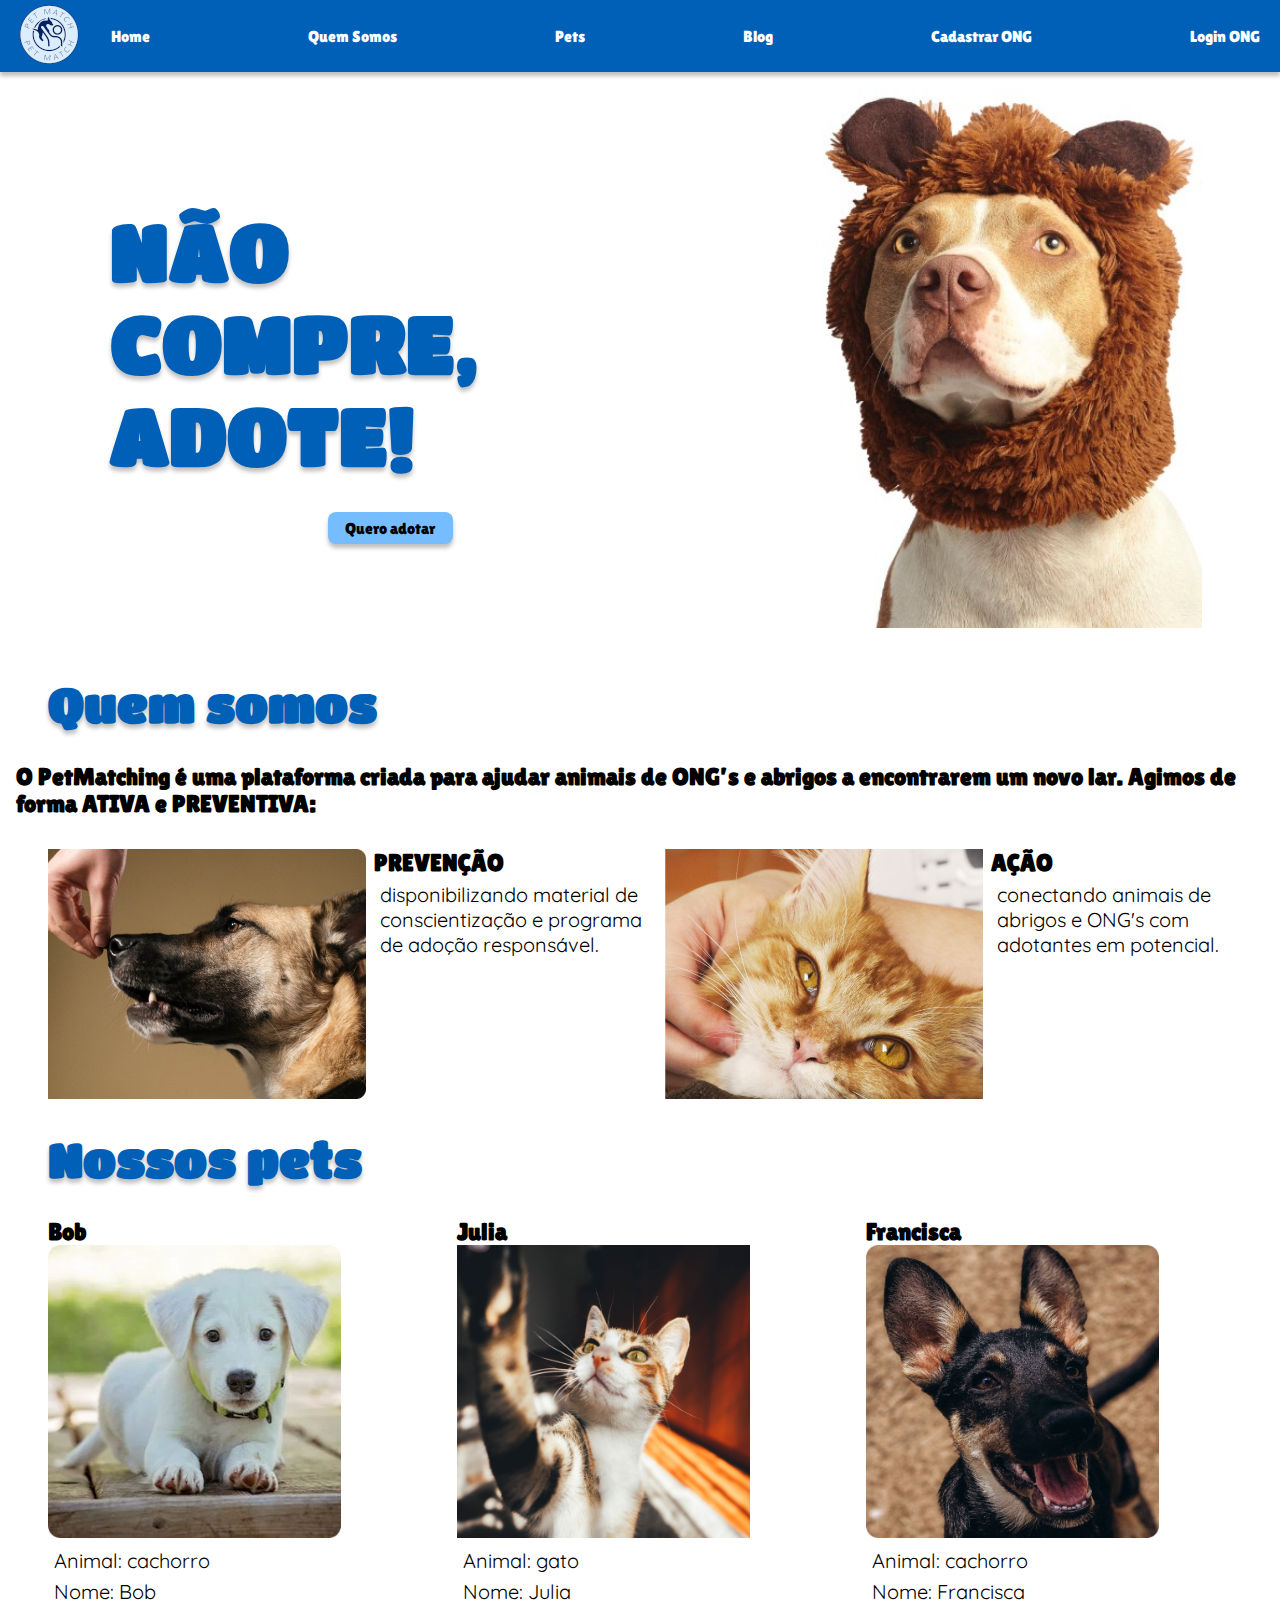
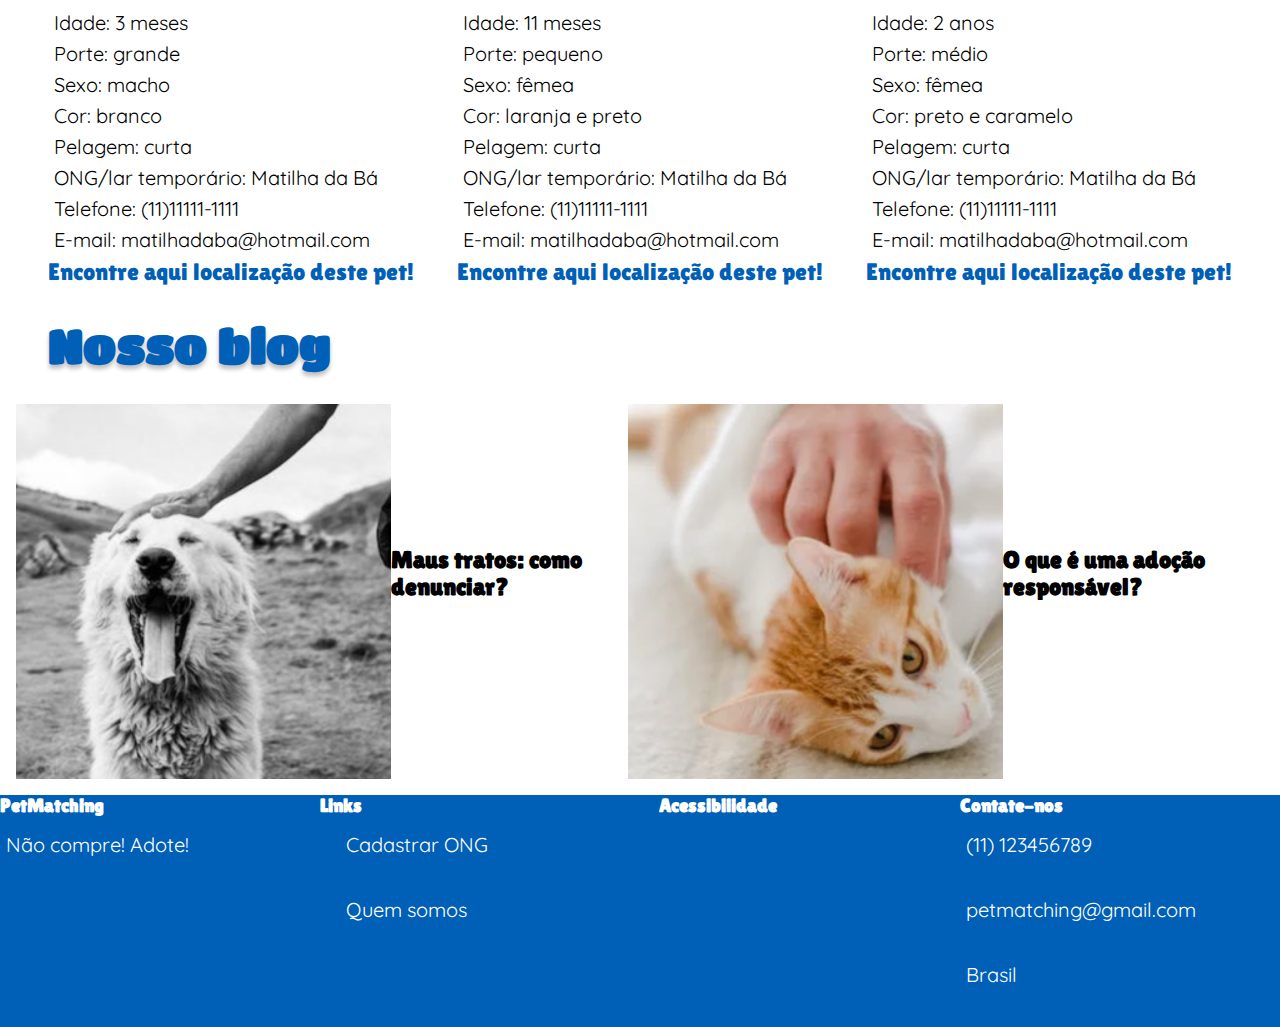
<file: index.html>
<!DOCTYPE html>
<html lang="pt-BR">

<head>
    <meta charset="UTF-8">
     <meta name="viewport" content="width=device-width, initial-scale=1.0">
     <meta name="description" content="Adote ou seja uma ONG parceira">
    <title>PetMatch!</title>
    <link rel="stylesheet" type="text/css" href="styles.css">
</head>
<body>
    <header></header>
    <main> 
        <section id="home">
            <section class="cabecalho">
                    <a href="index.html"><img src="img/logo-menor.png" alt="logo Petmatching"></a>
                <nav class="cabecalho-menu">
                    <a class=cabecalho-menu-item href="#home">Home</a>
                    <a class=cabecalho-menu-item href="#quem_somos">Quem Somos</a>
                    <a class=cabecalho-menu-item href="#pets">Pets</a>
                    <a class=cabecalho-menu-item href="blog.html">Blog</a>
                    <a class=cabecalho-menu-item href="cadastro ong.html">Cadastrar ONG</a>
                    <a class=cabecalho-menu-item href="login.html">Login ONG</a>
                </nav>
            </section>
            <section class="conteudo_inicial">
                <div class="conteudo_inicial_box">
                    <h1 class="conteudo_inicial_titulo">NÃO COMPRE, ADOTE!</H1>
                    <a class="conteudo_inicial_botao" href="#pets">Quero adotar</a>
                </div>
                <img class="imagem" src="img/background_home2.jpg" alt="Imagem de cachorro">
            </section>
        </section>
        <section id="quem_somos">
            <h1>Quem somos</h1>
            <h2>O PetMatching é uma plataforma criada para ajudar animais de ONG’s e abrigos a encontrarem um novo lar. Agimos de forma ATIVA e PREVENTIVA:</h2>
            <section class="quem_somos_conteudo">
                <img class="imagem" src="img/img3 dog_quemsomos.png" alt="Imagem de um cachorro com pelagem de cor preta e bege, e uma mão humana em seu focinho.">
                <div class="quem_somos_prevencao">
                    <h2>PREVENÇÃO</h2>
                    <p>disponibilizando material de conscientização e programa de adoção responsável.</p>
                </div>
                    <img class="imagem" src="img/img2 cat_quemsomos.png" alt="Imagem de um gato de pelagem laranja, recebendo carinho de um humano.">
                <div class="quem_somos_cao">
                    <h2>AÇÃO</h2>
                    <p>conectando animais de abrigos e ONG's com adotantes em potencial.</p>
                </div>
            </section>
        </section>

        <section id="pets">
            <h1>Nossos pets</h1>
            <section class="pets_conteudo">
                <div class="Bob">
                    <h2>Bob</h2>
                    <img class="imagem_pets" src="img/img4 bob_queroadotar.png" alt="Imagem de um cachorro filhote de pelagem branca e coleira verde.">
                    <ul>
                        <li>Animal: cachorro</li>
                        <li>Nome: Bob</li>
                        <li>Idade: 3 meses</li>
                        <li>Porte: grande</li>
                        <li>Sexo: macho</li>
                        <li>Cor: branco</li>
                        <li>Pelagem: curta</li>
                        <li>ONG/lar temporário: Matilha da Bá</li>
                        <li>Telefone: (11)11111-1111</li>
                        <li>E-mail: matilhadaba@hotmail.com</li>
                    </ul>
                    <div class="localizacao_item">
                        <a href="localizacao.html" class="localizacao_link">Encontre aqui localização deste pet!</a>
                    </div>
                </div>
                <div class="Julia">
                    <h2>Julia</h2>
                    <img class="imagem_pets" src="img/img5 julia_queroadotar.png" alt="Imagem de uma gata de pelagem branca, preta e marrom, e olhos verdes.">
                    <ul>
                        <li>Animal: gato</li>
                        <li>Nome: Julia</li>
                        <li>Idade: 11 meses</li>
                        <li>Porte: pequeno</li>
                        <li>Sexo: fêmea</li>
                        <li>Cor: laranja e preto</li>
                        <li>Pelagem: curta</li>
                        <li>ONG/lar temporário: Matilha da Bá</li>
                        <li>Telefone: (11)11111-1111</li>
                        <li>E-mail: matilhadaba@hotmail.com</li>
                    </ul>
                    <div class="localizacao_item">
                        <a href="localizacao.html" class="localizacao_link">Encontre aqui localização deste pet!</a>
                    </div>
                </div>
                <div class="Francisca">
                    <h2>Francisca</h2>
                    <img class="imagem_pets" src="img/img6 francisca_queroadotar.png" alt="Imagem de uma cadela filhote, de pelagem preta e marrom.">
                    <ul>
                        <li>Animal: cachorro</li>
                        <li>Nome: Francisca</li>
                        <li>Idade: 2 anos</li>
                        <li>Porte: médio</li>
                        <li>Sexo: fêmea</li>
                        <li>Cor: preto e caramelo</li>
                        <li>Pelagem: curta</li>
                        <li>ONG/lar temporário: Matilha da Bá</li>
                        <li>Telefone: (11)11111-1111</li>
                        <li>E-mail: matilhadaba@hotmail.com</li>
                    </ul>
                    <div class="localizacao_item">
                        <a href="localizacao.html" class="localizacao_link">Encontre aqui localização deste pet!</a>
                    </div>
                </div>
            </section>
        </section>

        <section id="blog">
            <h1>Nosso blog</h1>
            <section class="blog_conteudo">
                <img class="imagem" src="img/img7 dog_nossoblog.png" alt="Imagem em preto e branco de um cachorro da raça labrador, recebendo carinho de um humano.">
                <div class="blog_conteudo_box1">
                    <h2>Maus tratos: como denunciar?</h2>
                    <br>
                    <a href="" class="leia_mais">Leia mais</a>
                </div>
                    <img class="imagem" src="img/img8 cat_nossoblog.png" alt="Imagem de um gato branco e laranja, recebendo carinho de um humano.">
                <div class="blog_conteudo_box2">
                    <h2>O que é uma adoção responsável?</h2>
                    <br>
                    <a href="" class="leia_mais">Leia mais</a>
                </div>
            </section>
        </section>
    </main>
    <footer>
         <div class = "container">
            <!-- primeira coluna-->
            <ul>
                <h3>PetMatching</h3>
                <p> Não compre! Adote!</p>
            </ul>
            
            <!-- segunda coluna-->
            <ul>
                <h3>Links</h3>
                <p><a href="cadastro ong.html">Cadastrar ONG</a><p>
                <p><a href="login.html">Quem somos</a></p>

            </ul>
            
            <!-- terceira coluna-->
            <ul>
                <h3><a href=acessibilidade.html>Acessibilidade</a></h3>
                
            </ul>

            <!-- quarta coluna-->
            <ul>
                <h3>Contate-nos</h3>
                <p> (11) 123456789 </p>
                <p> petmatching@gmail.com</p>
                <p> Brasil</p>
            </ul>            
            </div>
    </footer>
</body>
</html>
</file>
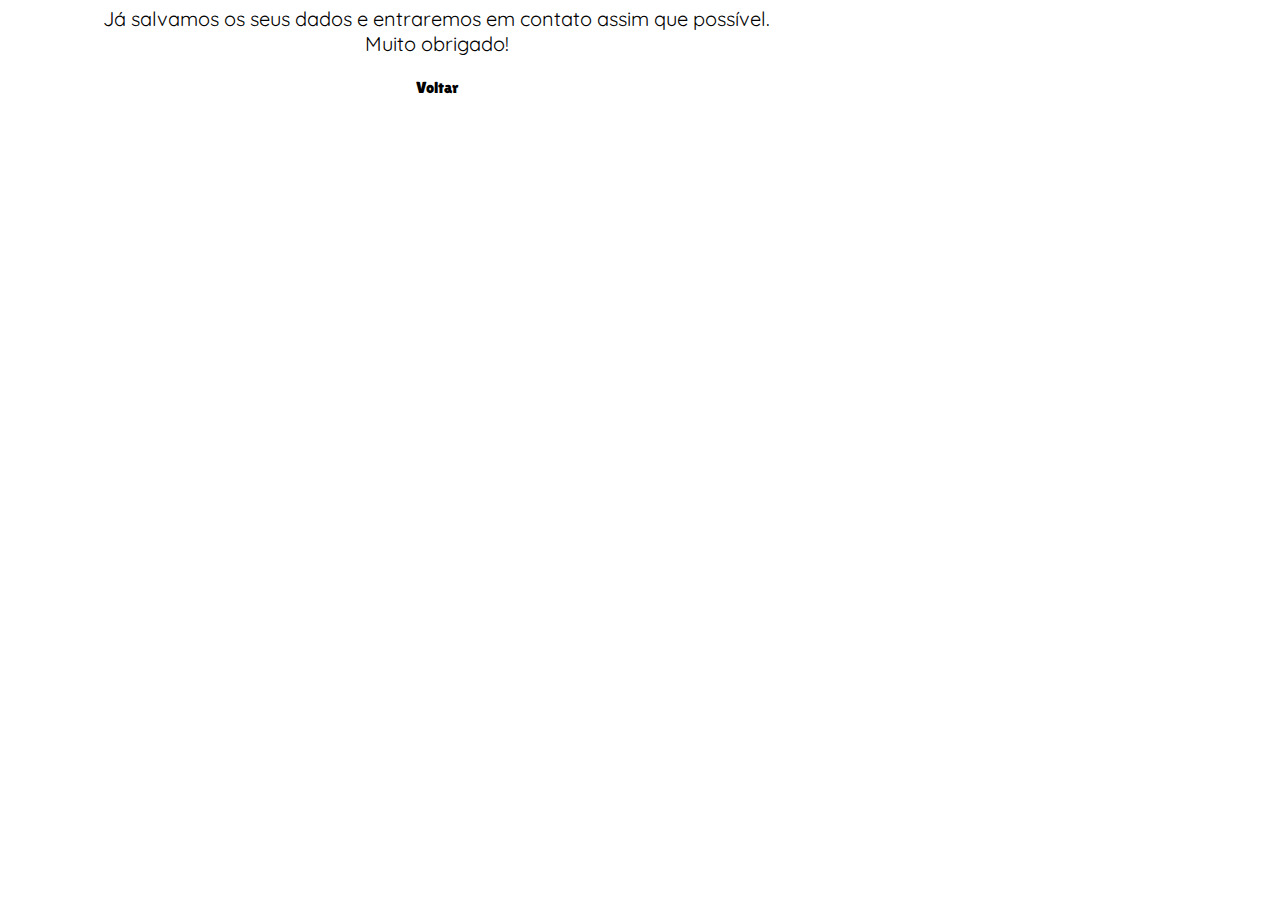
<file: cadastro ong enviado.html>
<!DOCTYPE html>
<html lang="pt-br">
<head>
    <meta charset="UTF-8">
    <meta http-equiv="X-UA-Compatible" content="IE=edge">
    <meta name="viewport" content="width=device-width, initial-scale=1.0">
    <title>Petmatching - Cadastro ONG enviado</title>
    <link rel="stylesheet" href="styles.css">
</head>
<body>
    <header></header>
    <main class = "confirmacao_ong">
        <section class="confirmacao_ong_conteudo">
            <p>Já salvamos os seus dados e entraremos em contato assim que possível.<br>
                Muito obrigado!</p>
            <a class="botao_voltar" href="index.html" class="voltar">Voltar</a>
        </section>
    </main>
    <footer></footer> 
</body>
</html>
</file>
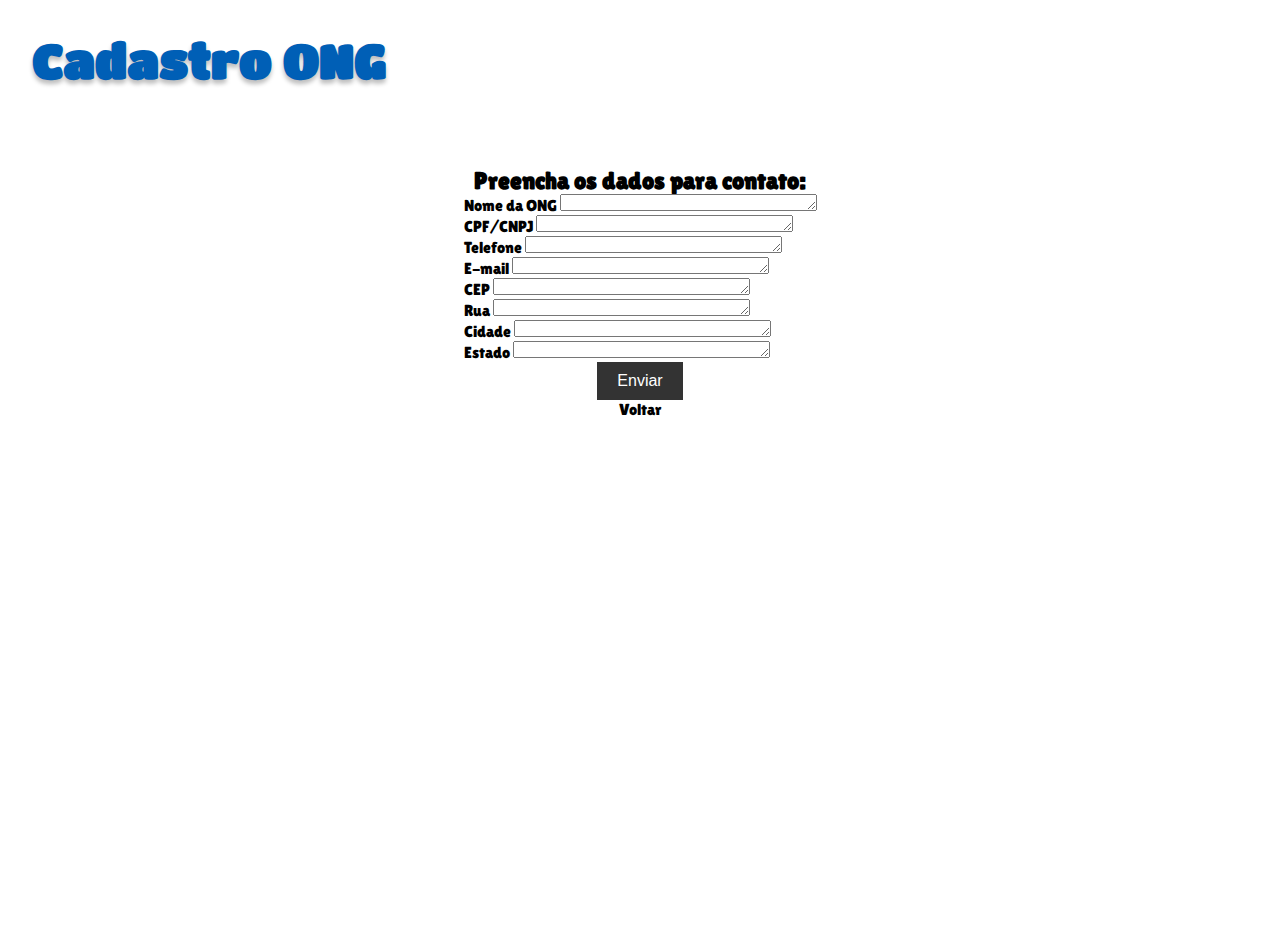
<file: cadastro ong.html>
<!DOCTYPE html>
<html lang="pt-br">
<head>
    <meta charset="UTF-8">
    <meta http-equiv="X-UA-Compatible" content="IE=edge">
    <meta name="viewport" content="width=device-width, initial-scale=1.0">
    <title>Petmatching - Cadastro ONG</title>
    <link rel="stylesheet" href="styles.css">
</head>
<body>
    <header></header>
    <main>
        <section class="cadastro_ong">
            <h1>Cadastro ONG</h1>
                <section class = "cadastro_ong_conteudo">
                    <h2>Preencha os dados para contato:</h2>
                    <form  action="">
                        <label for="">Nome da ONG </label><textarea name="nomeOng" id="" cols="30" rows="1" ></textarea><br>
                        <label for="">CPF/CNPJ </label><textarea name="cpf/cnpj" id="" cols="30" rows="1" ></textarea><br>
                        <label for="">Telefone </label><textarea name="telefone" id="" cols="30" rows="1"></textarea><br>
                        <label for="">E-mail </label><textarea name="e-mail" id="" cols="30" rows="1"></textarea><br>
                        <label for="">CEP </label><textarea name="cep" id="" cols="30" rows="1"></textarea><br>
                        <label for="">Rua </label><textarea name="rua" id="" cols="30" rows="1"></textarea><br>
                        <label for="">Cidade </label><textarea name="cidade" id="" cols="30" rows="1"></textarea><br>
                        <label for="">Estado </label><textarea name="estado" id="" cols="30" rows="1"></textarea><br>
                    </form>
                    <button type="submit" onclick="">Enviar</button>
                    <a class="botao_voltar" href="index.html">Voltar</a>
                </section>
        </section>
    </main>
    <footer></footer> 
</body>
</html>
</file>
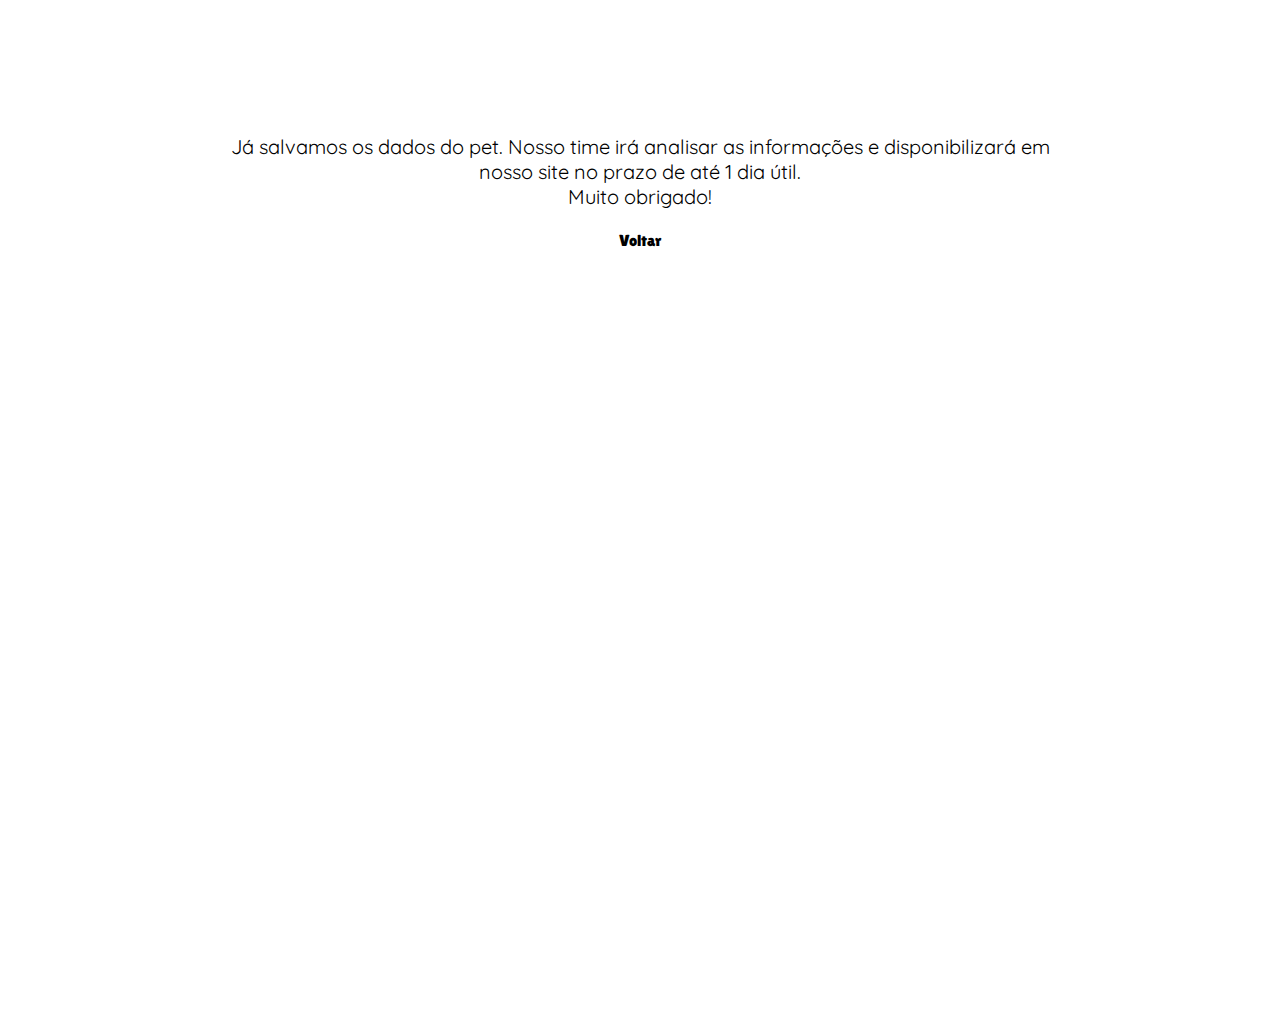
<file: cadastro pet enviado.html>
<!DOCTYPE html>
<html lang="pt-br">
<head>
    <meta charset="UTF-8">
    <meta http-equiv="X-UA-Compatible" content="IE=edge">
    <meta name="viewport" content="width=device-width, initial-scale=1.0">
    <title>Petmatching - Cadastro Pet enviado</title>
    <link rel="stylesheet" href="styles.css">
</head>
<body>
    <header></header>
    <main class = "confirmacao_pet">
        <section class="confirmacao_pet_conteudo">
            <p>Já salvamos os dados do pet. Nosso time irá analisar as informações e disponibilizará em nosso site no prazo de até 1 dia útil.<br>
            Muito obrigado!</p>
            <a class="botao_voltar" href="index.html" class="voltar">Voltar</a>
        </section>
    </main>
    <footer></footer> 
</body>
</html>
</file>
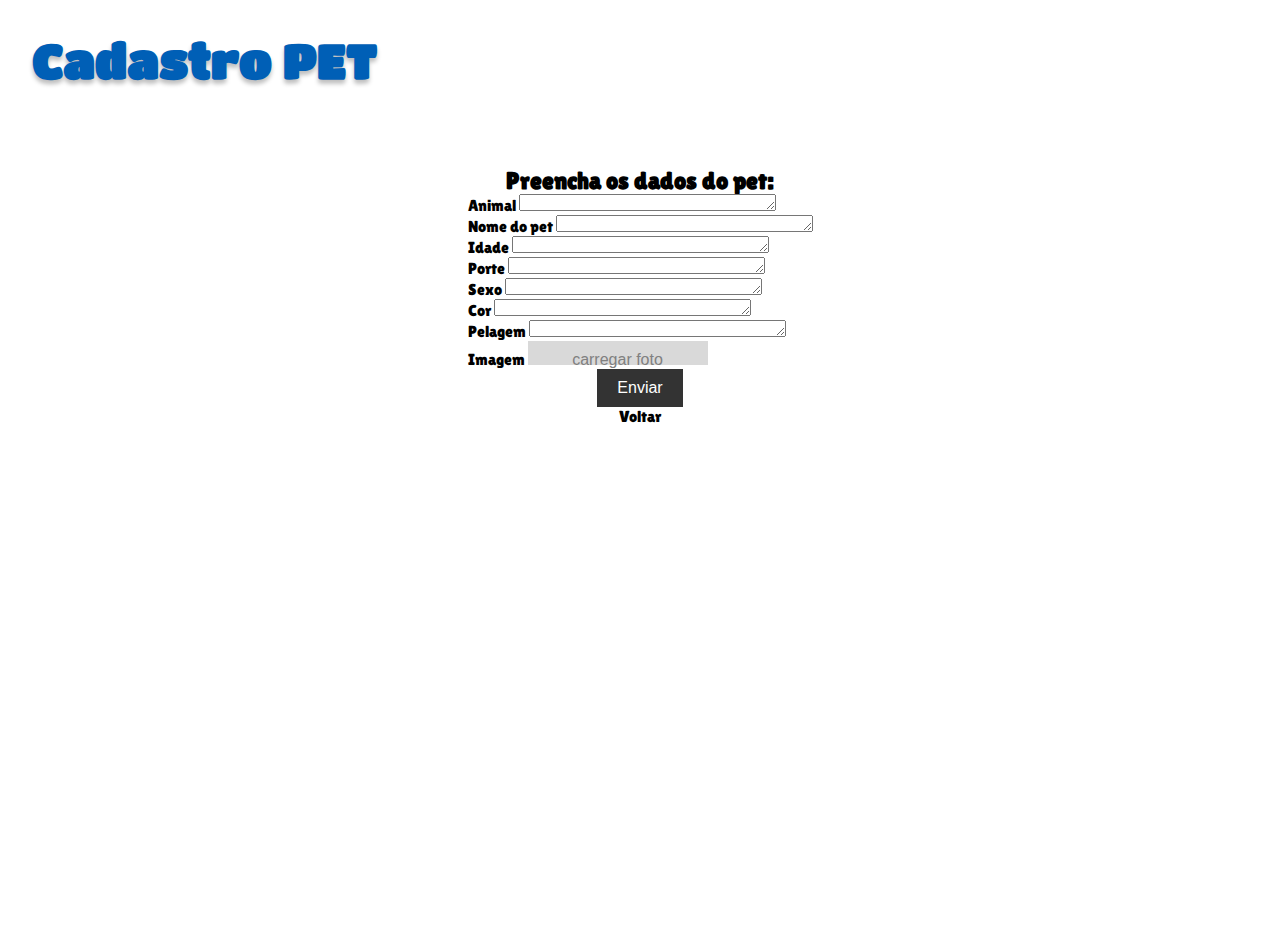
<file: cadastro pet.html>
<!DOCTYPE html>
<html lang="pt-br">
<head>
    <meta charset="UTF-8">
    <meta http-equiv="X-UA-Compatible" content="IE=edge">
    <meta name="viewport" content="width=device-width, initial-scale=1.0">
    <title>Petmatching - Cadastro PET</title>
    <link rel="stylesheet" href="styles.css">
</head>
<body>
    <header></header>
    <main>
        <section class="cadastro_pet">
            <h1>Cadastro PET</h1>
                <section class = "cadastro_pet_conteudo">
                    <h2>Preencha os dados do pet:</h2>
                    <form action="">
                        <label for="" class="label animal">Animal </label><textarea name="nomeOng" id="" cols="30" rows="1" ></textarea><br>
                        <label for="" class="label nome">Nome do pet </label><textarea name="cpf/cnpj" id="" cols="30" rows="1" ></textarea><br>
                        <label for="">Idade </label><textarea name="telefone" id="" cols="30" rows="1"></textarea><br>
                        <label for="">Porte </label><textarea name="e-mail" id="" cols="30" rows="1"></textarea><br>
                        <label for="">Sexo </label><textarea name="cep" id="" cols="30" rows="1"></textarea><br>
                        <label for="">Cor </label><textarea name="rua" id="" cols="30" rows="1"></textarea><br>
                        <label for="">Pelagem </label><textarea name="cidade" id="" cols="30" rows="1"></textarea><br>
                        <label for="">Imagem </label><button style="width: 180px;height: 24px;background-color: #D9D9D9;color: gray;" onclick="">carregar foto</button><br>
                    </form>
                    <button type="submit" onclick="">Enviar</button>
                    <a class="botao_voltar" href="index.html">Voltar</a>
                </section>
        </section>
    </main>
    <footer></footer> 
</body>
</html>
</file>
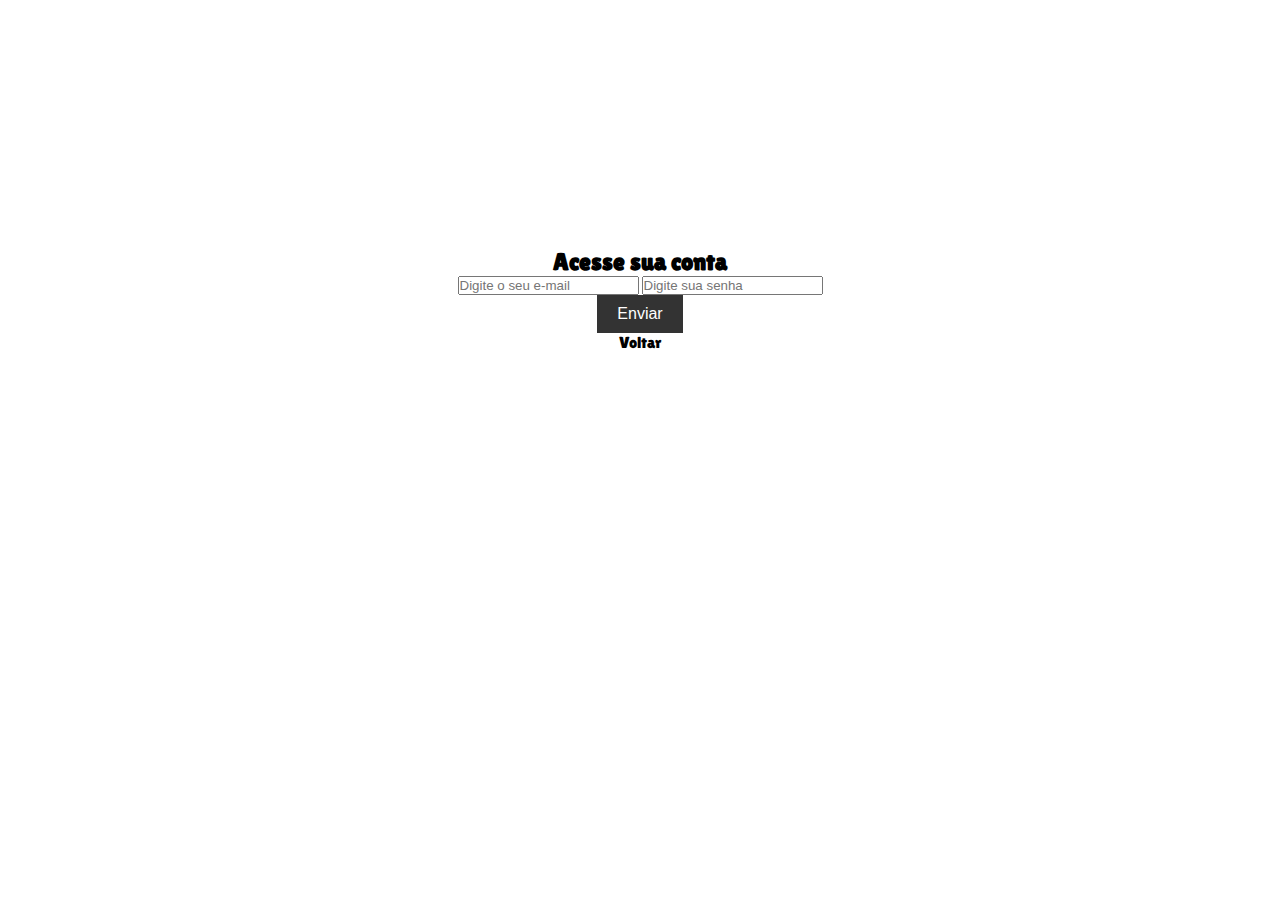
<file: login.html>
<!DOCTYPE html>
<html lang="pt-br">
<head>
    <meta charset="UTF-8">
    <meta http-equiv="X-UA-Compatible" content="IE=edge">
    <meta name="viewport" content="width=device-width, initial-scale=1.0">
    <title>Login</title>
    <link rel="stylesheet" href="styles.css">
</head>
<body>
    <header></header>
    <main class="login">
            <section class="login_conteudo">
                <h2>Acesse sua conta</h2>
                <form class="login_conteudo_formulario" action="">
                    <label for=""></label> <input type="text" placeholder="Digite o seu e-mail">
                    <label for=""></label> <input type="text" placeholder="Digite sua senha">
                </form>
                <button>Enviar</button>
                <a class="botao_voltar" href="index.html"> Voltar</a>
            </section>
    </main>
    <footer></footer> 
</body>
</html>
</file>
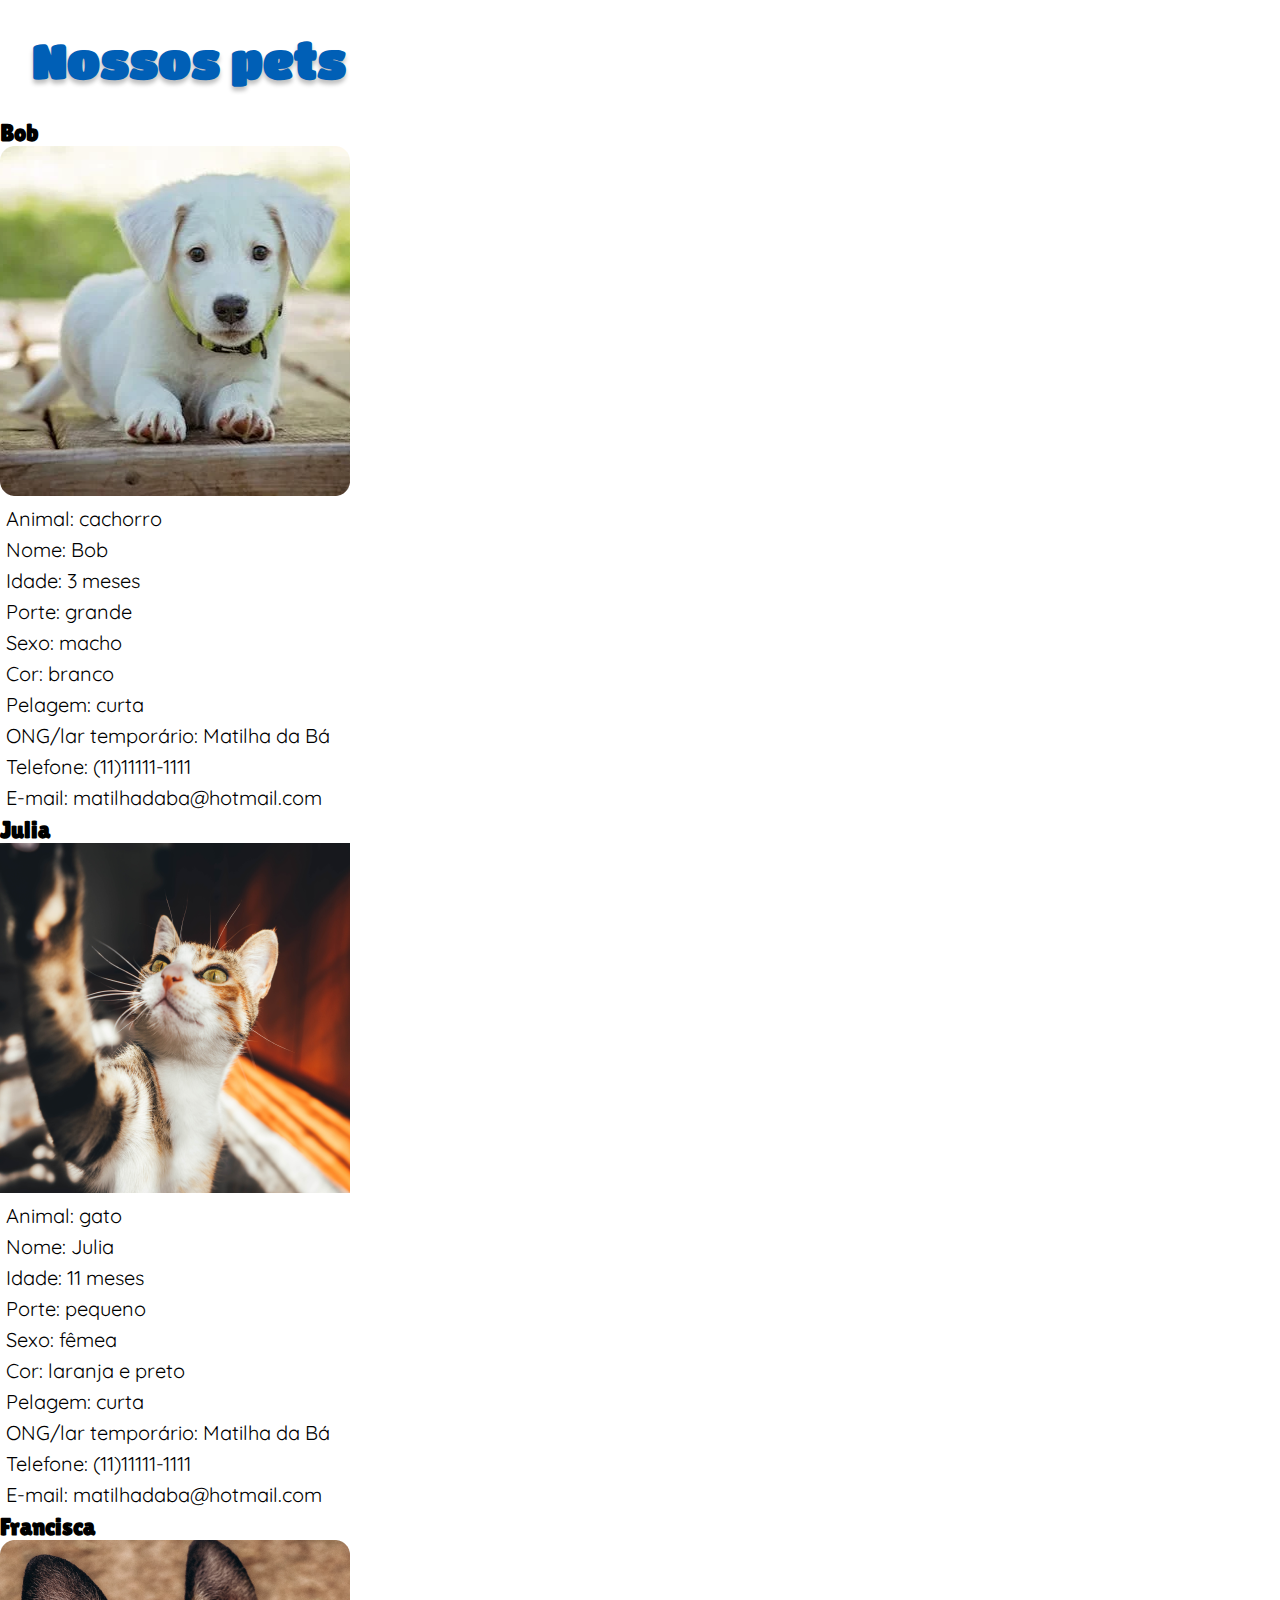
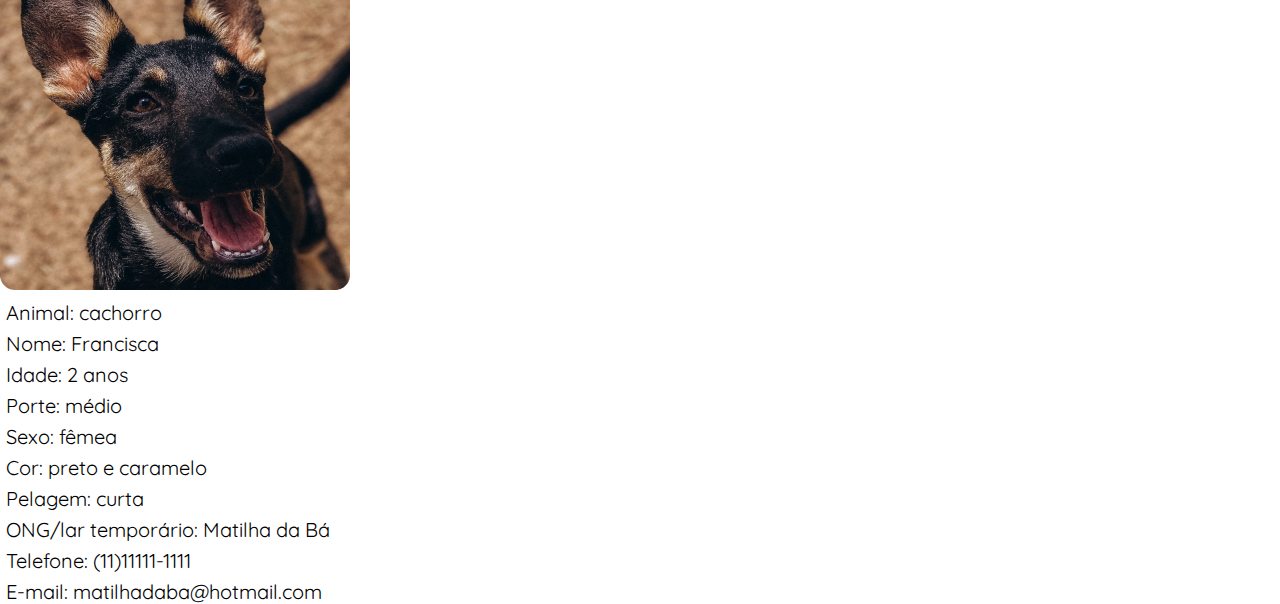
<file: nossos pets.html>
<!DOCTYPE html>
<html lang="pt-BR">

<head>
    <meta charset="UTF-8">
     <meta name="viewport" content="width=device-width, initial-scale=1.0">
     <meta name="description" content="Adote ou seja uma ONG parceira">
    <title>PetMatch!</title>
    <link rel="stylesheet" type="text/css" href="styles.css">
</head>
<body>
    <header></header>
    <main>
        <h1>Nossos pets</h1>
        <section class="Pets">
            <div class="Bob">
                <h2>Bob</h2>
                <img src="img/img4 bob_queroadotar.png">
                <ul>
                    <li>Animal: cachorro</li>
                    <li>Nome: Bob</li>
                    <li>Idade: 3 meses</li>
                    <li>Porte: grande</li>
                    <li>Sexo: macho</li>
                    <li>Cor: branco</li>
                    <li>Pelagem: curta</li>
                    <li>ONG/lar temporário: Matilha da Bá</li>
                    <li>Telefone: (11)11111-1111</li>
                    <li>E-mail: matilhadaba@hotmail.com</li>
                </ul>
    
            </div>

            <div class="Julia">
                <h2>Julia</h2>
                <img src="img/img5 julia_queroadotar.png">
                <ul>
                    <li>Animal: gato</li>
                    <li>Nome: Julia</li>
                    <li>Idade: 11 meses</li>
                    <li>Porte: pequeno</li>
                    <li>Sexo: fêmea</li>
                    <li>Cor: laranja e preto</li>
                    <li>Pelagem: curta</li>
                    <li>ONG/lar temporário: Matilha da Bá</li>
                    <li>Telefone: (11)11111-1111</li>
                    <li>E-mail: matilhadaba@hotmail.com</li>
                </ul>
            </div>

            <div class="Francisca">
                <h2>Francisca</h2>
                <img src="img/img6 francisca_queroadotar.png">
                <ul>
                    <li>Animal: cachorro</li>
                    <li>Nome: Francisca</li>
                    <li>Idade: 2 anos</li>
                    <li>Porte: médio</li>
                    <li>Sexo: fêmea</li>
                    <li>Cor: preto e caramelo</li>
                    <li>Pelagem: curta</li>
                    <li>ONG/lar temporário: Matilha da Bá</li>
                    <li>Telefone: (11)11111-1111</li>
                    <li>E-mail: matilhadaba@hotmail.com</li>
                </ul>
            </div>

        </section>
    </main>
    <footer></footer>
</body>
</html>
</file>
<file: styles.css>
@import url('https://fonts.googleapis.com/css2?family=Lilita+One&family=Quicksand:wght@400;700&family=Titan+One&display=swap');

/* Reset de estilos */
*{ 
    margin: 0;
    padding: 0;
    box-sizing: border-box;
    text-decoration: none;
}

/* Cabeçalho */
.cabecalho{
    display: flex;
    flex-direction: row;
    align-items: center;
    justify-content: space-between;
    width: 100%;
    padding: 4px;
    color: #ffffff;
    background: #005FB6;
    box-shadow: 0px 4px 4px rgba(0, 0, 0, 0.25);
}

.cabecalho-menu{
    width: 100%;
    display: flex;
    justify-content: space-between;
    align-content: center;
    align-items: center;
}

/* Conteúdo inicial */

.conteudo_inicial{
    display: flex;
    flex-direction: row;
    justify-content: center;
    align-items: center;
    width: 100%;
    padding: 1em;
}

.conteudo_inicial_titulo {
    font-family: 'Titan One';
    font-size: 5rem;    
    color: #005FB6;
    text-shadow: 0px 4px 4px rgba(0, 0, 0, 0.25);
    margin: 32px;
}

.conteudo_inicial_box {
    display: flex;
    flex-direction: column;
    align-items: center;
    width: 50%;
}

.conteudo_inicial_botao {
    width: 20%;
    height: 2em;
    background: #75BDFF;
    box-shadow: 0px 4px 4px rgba(0, 0, 0, 0.25);
    border-radius: 8px;
    display: flex;
    justify-content: center;
    align-items: center;
    color: #000000;
}

/* Estilos gerais */

body{
    box-sizing: border-box;
    height: 100vh;
    font-family: 'Lilita One';
    font-style: normal;
    font-size: 1rem;
    font-weight: 400;
}

h1{
    font-family: 'Titan One';
    font-size: 3rem;    
    color: #005FB6;
    text-shadow: 0px 4px 4px rgba(0, 0, 0, 0.25);
    margin: 32px;
}

h2{
    font-size: 1.5rem;
}

p, li {
    font-family: 'Quicksand', sans-serif;
    font-size: 1.25rem;
    list-style-type: none;
    margin: 0.3em;
}

a {
    padding-right: 1em;
    padding-left: 1em;
    color: #ffffff;
}

.botao_voltar {
    color: black;
}

.imagem {
    width: 40%;
}

.imagem_pets{
    width: 80%;
}

.localizacao_link {
    color: #005FB6;
    font-size: 1.5rem;
    padding: 0;
}

a:hover {
    text-decoration: underline;
}

/* Seções */
#quem_somos {
    margin: 1em;
}

.quem_somos_conteudo {
    display: flex;
    justify-content: space-between;
    flex-direction: row;
    gap: 8px;
    margin: 2em;
}

#pets {
    margin: 1em;
}

.pets_conteudo {
    margin: 2em;
    display: flex;
    justify-content: space-between;
}

#blog {
    margin: 1em;
}

.blog_conteudo {
    display: flex;
    justify-content: space-between;
    flex-direction: row;
    align-items: center;
}

.cadastro_ong, .cadastro_pet {
    height: 600px;
}

.cadastro_ong_conteudo, .cadastro_pet_conteudo {
    display: flex;
    align-items: center;
    justify-content: center;
    flex-direction: column;
    margin-top: 5em;
}

.login {
    height: 600px;
    display: flex;
    align-items: center;
    justify-content: center;
}

.login_conteudo {
    display: flex;
    align-items: center;
    justify-content: center;
    flex-direction: column;
    width: 383px;
    height: 228px;
}

.confirmacao_pet {
    margin: 10%;
    display: flex;
    align-items: center;
    justify-content: center;
}

.confirmacao_pet_conteudo, .confirmacao_ong_conteudo {
    display: flex;
    flex-direction: column;
    width: 873px;
    height: auto;
    justify-content: center;
    text-align: center;
    gap: 16px;
    align-items: center;
}

/* Estilo para o formulário de questionário */
.blog_formulario {
    background-color: #fff;
    padding: 20px;
    margin-bottom: 20px;

}

/* Estilo para o resultado do questionário */
#resultText {
    font-size: 18px;
    margin-bottom: 10px;

}

#resultado img {
    display: none;
}

/* Estilo para o botão de descobrir o pet ideal */
button {
    background-color: #333;
    color: #fff;
    padding: 10px 20px;
    border: none;
    cursor: pointer;
    font-size: 16px;
}

button:hover {
    background-color: #555;
}

/* Estilo para as imagens de resultado */
#resultImage {
    max-width: 100%;
    height: auto;
    margin-top: 10px;
}

/* Rodapé */
footer{
    background-color: #005FB6;
}

footer .container {
    display: flex;
    color:white;
}

footer .container ul{ 
    width: 25%;
}

footer .container h3{
    margin-bottom: 16px;
    font-weight: 600;
}

footer .container ul > p {
    margin-bottom: 40px;
}

footer .container li {
    margin: 10px 0;
}

/* Blog */



/* Responsividade */
@media screen and (max-width: 768px) {
    .cabecalho {
        flex-direction: row;
        justify-content: space-between;
        align-items: center;
        
    }

    .cabecalho-menu {
        width: 100%;
        flex-direction: column;
        justify-content: center;
        align-items: center;
    }

    .conteudo_inicial_titulo {
        font-size: 3rem;
        margin: 16px;
        text-align: center;
    }

    .conteudo_inicial_box {
        width: 100%;
    }

    .conteudo_inicial_botao {
        width: 50%;
        display: flex;
        justify-content: center;
        align-items: center;
    }

    .quem_somos_conteudo {
        flex-direction: column;
        gap: 16px;
    }

    #pets {
        height: auto;
    }

    .pets_conteudo {
        flex-direction: column;
        gap: 16px;
    }

    .blog_conteudo {
        flex-direction: column;
        gap: 16px;
    }

    .cadastro_ong_conteudo, .cadastro_pet_conteudo {
        margin-top: 2em;
    }

    .login_conteudo {
        width: 100%;
        height: auto;
    }

    .confirmacao_pet_conteudo, .confirmacao_ong_conteudo {
        width: 100%;
        height: auto;
    }

    footer .container {
        flex-direction: column;
        justify-content: center;
        align-items: center;
    }

    footer .container ul {
        width: 100%;
        text-align: center;
    }


}

.info_pet_1, .info_pet_2, .info_pet_3  {
    margin: 1em;
    display: flex;
    flex-direction: row;
    justify-content: center;
    align-items: center;
}

.info_pet_1_texto, .info_pet_2_texto, .info_pet_3_texto {
    margin: 1em;
    display: flex;
    flex-direction: column;
    justify-content: center;
    align-items: center;
}

.imagem_blog{
    width: 65%;
}

.blog_formulario{
    margin: 1em;
    display: flex;
    flex-direction: row;
    justify-content: left;
}
</file>
